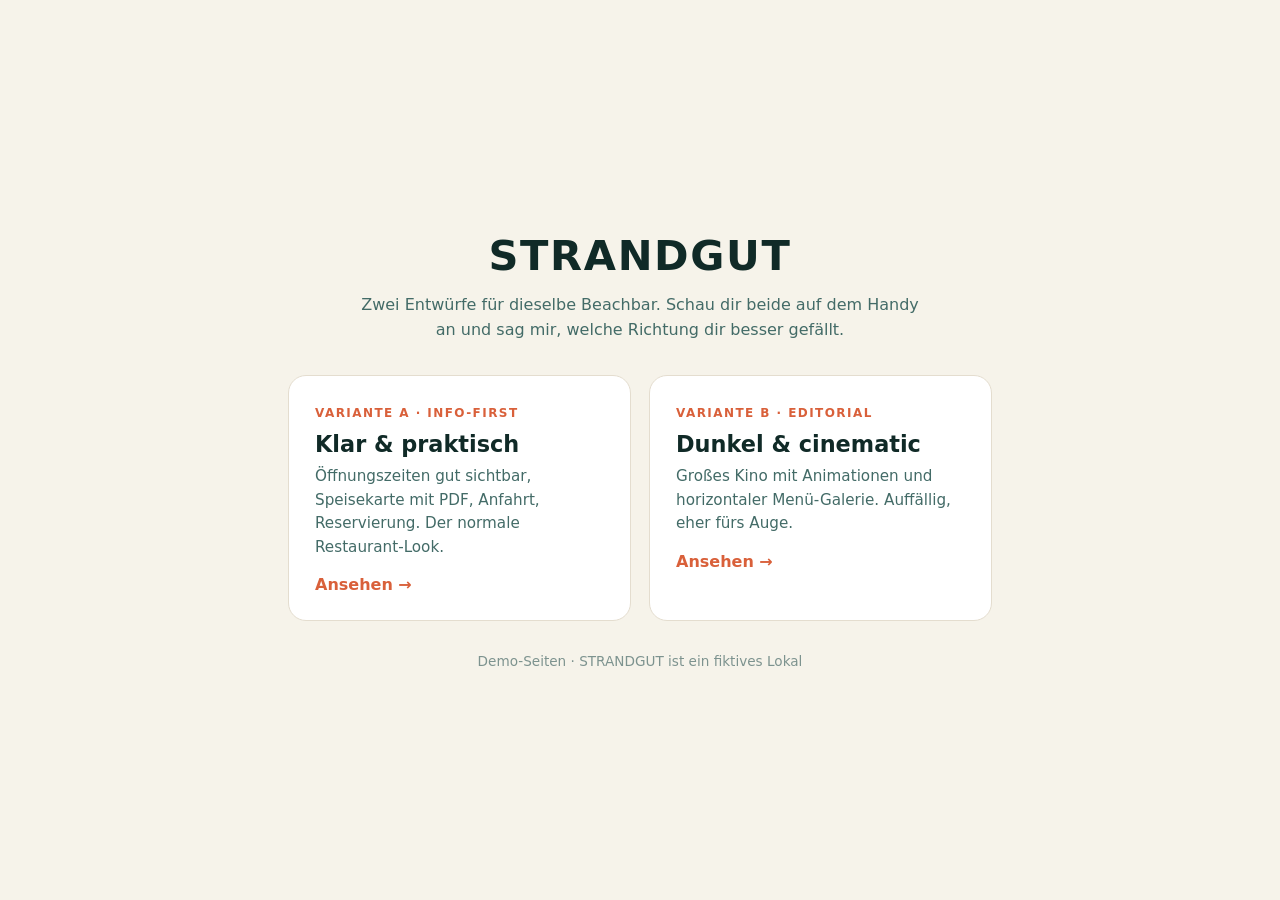
<file: index.html>
<!doctype html>
<html lang="de">
  <head>
    <meta charset="UTF-8" />
    <meta name="viewport" content="width=device-width, initial-scale=1.0" />
    <meta name="robots" content="noindex" />
    <title>STRANDGUT - zwei Entwürfe</title>
    <style>
      :root { color-scheme: light; }
      * { box-sizing: border-box; margin: 0; padding: 0; }
      body {
        font-family: system-ui, -apple-system, "Segoe UI", Roboto, sans-serif;
        background: #f6f3ea;
        color: #102a27;
        min-height: 100dvh;
        display: flex;
        flex-direction: column;
        align-items: center;
        justify-content: center;
        padding: 24px;
        gap: 32px;
      }
      header { text-align: center; max-width: 36rem; }
      h1 { font-size: clamp(1.8rem, 5vw, 2.6rem); letter-spacing: 0.04em; }
      header p { margin-top: 12px; color: #436b67; line-height: 1.6; }
      .grid { display: grid; gap: 18px; width: 100%; max-width: 44rem; grid-template-columns: 1fr; }
      @media (min-width: 640px) { .grid { grid-template-columns: 1fr 1fr; } }
      a.card {
        display: block; text-decoration: none; color: inherit;
        background: #fff; border: 1px solid #e4ddcf; border-radius: 18px;
        padding: 26px; transition: transform .15s ease, box-shadow .15s ease;
      }
      a.card:hover { transform: translateY(-3px); box-shadow: 0 16px 40px rgba(16,42,39,.12); }
      .tag { font-size: 12px; font-weight: 700; letter-spacing: .12em; text-transform: uppercase; color: #d9603a; }
      .card h2 { margin-top: 10px; font-size: 1.4rem; }
      .card p { margin-top: 8px; color: #436b67; line-height: 1.55; font-size: .95rem; }
      .go { margin-top: 16px; display: inline-flex; align-items: center; gap: 6px; font-weight: 600; color: #d9603a; }
      footer { color: #7d938f; font-size: .85rem; text-align: center; }
    </style>
  </head>
  <body>
    <header>
      <h1>STRANDGUT</h1>
      <p>Zwei Entwürfe für dieselbe Beachbar. Schau dir beide auf dem Handy an und
        sag mir, welche Richtung dir besser gefällt.</p>
    </header>

    <main class="grid">
      <a class="card" href="./info/">
        <span class="tag">Variante A · Info-first</span>
        <h2>Klar & praktisch</h2>
        <p>Öffnungszeiten gut sichtbar, Speisekarte mit PDF, Anfahrt, Reservierung.
          Der normale Restaurant-Look.</p>
        <span class="go">Ansehen &rarr;</span>
      </a>
      <a class="card" href="./editorial/">
        <span class="tag">Variante B · Editorial</span>
        <h2>Dunkel & cinematic</h2>
        <p>Großes Kino mit Animationen und horizontaler Menü-Galerie. Auffällig,
          eher fürs Auge.</p>
        <span class="go">Ansehen &rarr;</span>
      </a>
    </main>

    <footer>Demo-Seiten · STRANDGUT ist ein fiktives Lokal</footer>
  </body>
</html>
</file>
